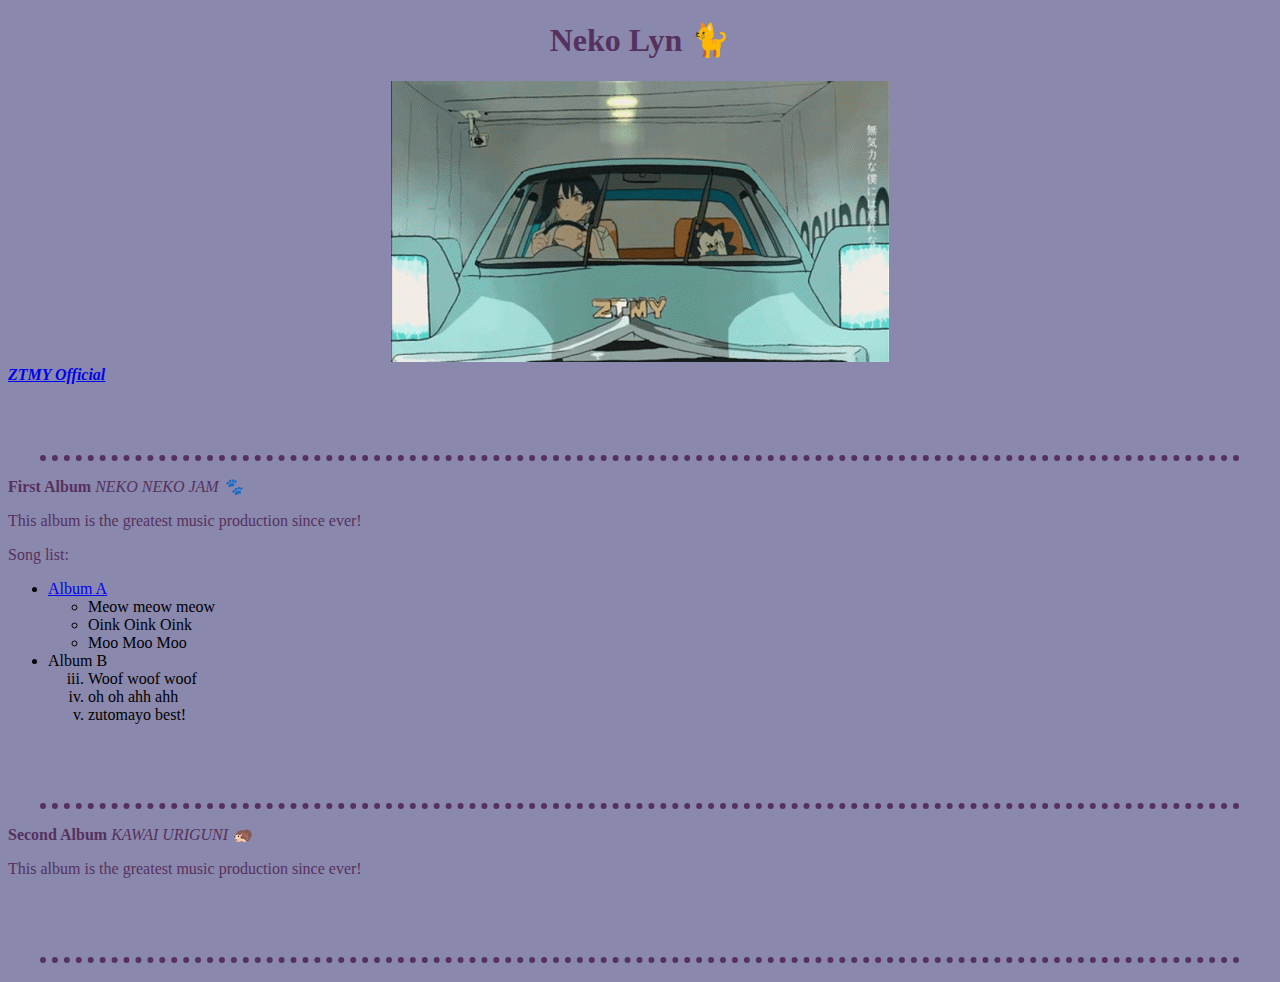
<file: index.html>
<!DOCTYPE html>
<html lang="en">
  <head>
    <meta charset="UTF-8" />
    <meta http-equiv="X-UA-Compatible" content="IE=edge" />
    <meta name="viewport" content="width=device-width, initial-scale=1.0" />
    <title>🐾 Neko Lyn 🐈</title>
    <link rel="stylesheet" href="./css/styles.css" />
  </head>
  <body>
    <center>
      <h1>Neko Lyn 🐈</h1>
    </center>
    <center><img src="image/zutomayo.gif" alt="xx" /></center>
    <em
      ><strong><a href="https://zutomayo.net/"> ZTMY Official</a></strong></em
    >

    <hr />
    <p><strong>First Album</strong> <em> NEKO NEKO JAM 🐾 </em></p>
    <p>This album is the greatest music production since ever!</p>
    <p>Song list:</p>
    <ul>
      <li>
        <a href="albumA.html">Album A</a>
        <ul>
          <li>Meow meow meow</li>
          <li>Oink Oink Oink</li>
          <li>Moo Moo Moo</li>
        </ul>
      </li>
      <li>
        Album B
        <ol type="i" start="3">
          <li>Woof woof woof</li>
          <li>oh oh ahh ahh</li>
          <li>zutomayo best!</li>
        </ol>
      </li>
    </ul>

    <hr />
    <p><strong>Second Album</strong> <em>KAWAI URIGUNI 🦔</em></p>
    <p>This album is the greatest music production since ever!</p>

    <hr />
    <h3></h3>
  </body>
</html>
</file>
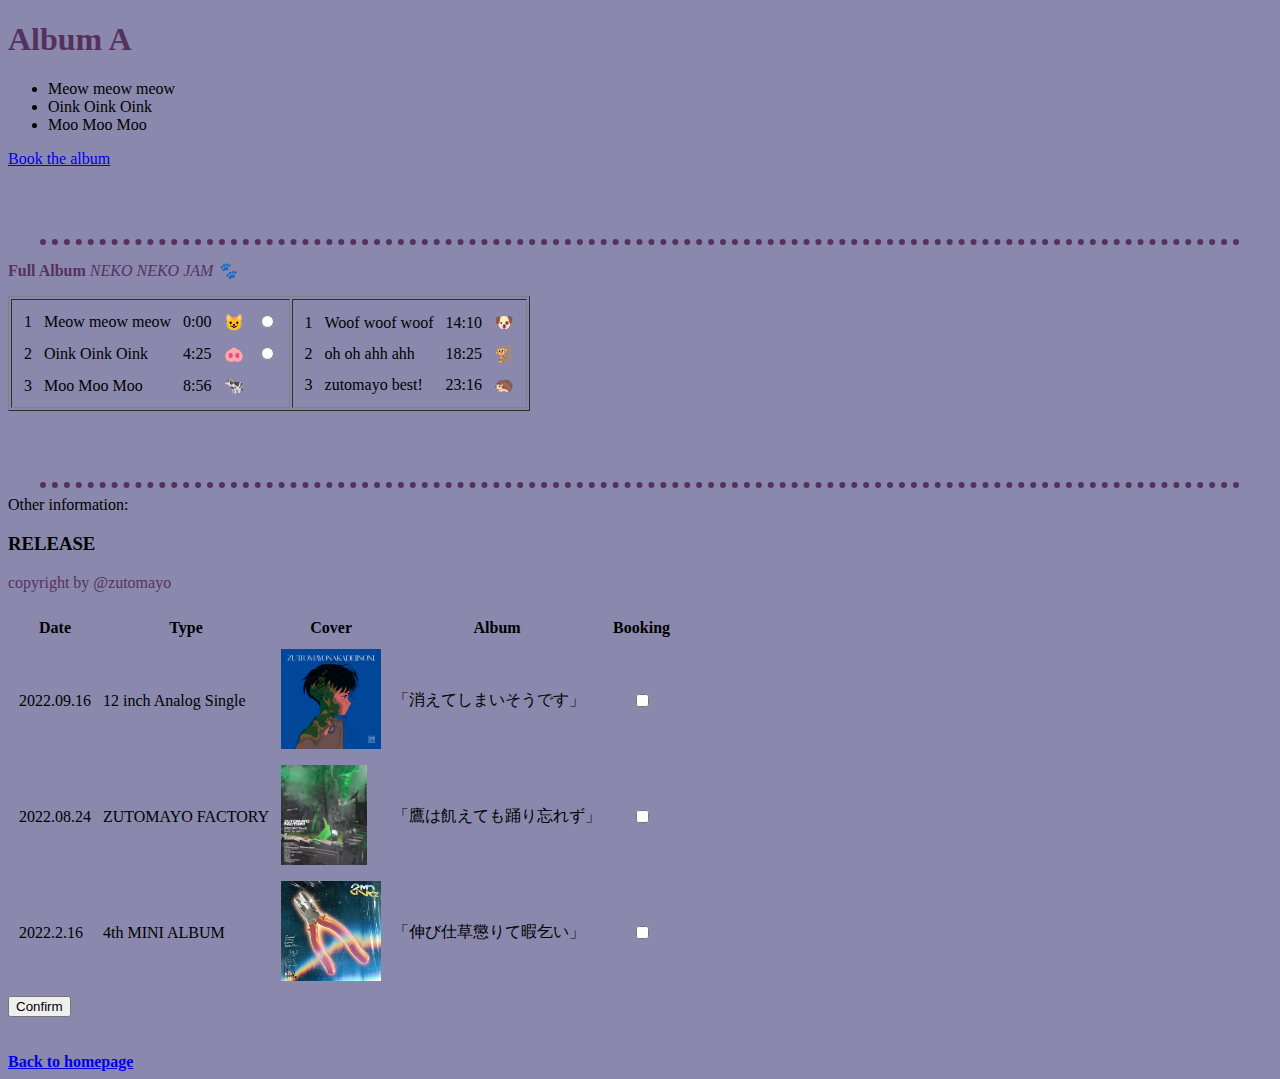
<file: album A.html>
<!DOCTYPE html>
<html lang="en">
<head>
    <meta charset="UTF-8">
    <meta http-equiv="X-UA-Compatible" content="IE=edge">
    <meta name="viewport" content="width=
    , initial-scale=1.0">
    <title>Album A</title>
    <link rel="stylesheet" href="./css/styles.css" />
</head>
<body>
    <article>
        <h1> Album A </h1>
              <ul>
        <li>Meow meow meow</li>
        <li>Oink Oink Oink</li>
        <li>Moo Moo Moo </li>
      </ul> 
      <a href="booking.html"> Book the album</a> 
    </article>

    <hr>
    <p><strong>Full Album</strong> <em> NEKO NEKO JAM 🐾 </em></p>
    <table border="1">
        
           
        <tr>
            <td>
               <table cellspacing="10">
                 <tr>
                  <td>1</td>
                  <td>Meow meow meow</td>
                  <td>0:00</td>
                  <td>😺</td>
                  <td><input type="radio" name="song_name" value="meow meow meow"></td>
                 </tr>
                 <tr>
                  <td>2</td>
                  <td>Oink Oink Oink</td>
                  <td>4:25</td>
                  <td>🐽</td>
                  <td><input type="radio" name="song_name" value="Oink Oink Oink"></td>
                 </tr>
                 <tr>
                  <td>3</td>
                  <td>Moo Moo Moo</td>
                  <td>8:56</td>
                  <td>🐄</td>  
                 </tr>
               </table> 
            </td>
          
            <td>
               <table cellspacing="10">
                 <tr>
                  <td>1</td>
                  <td>Woof woof woof</td>
                  <td>14:10</td>
                  <td>🐶</td>
                 </tr>
                 <tr>
                  <td>2</td>
                  <td>oh oh ahh ahh</td>
                  <td>18:25</td>
                  <td>🐒</td>
                 </tr>
                 <tr>
                  <td>3</td>
                  <td>zutomayo best!</td>
                  <td>23:16</td>
                  <td>🦔</td>  
               </table> 


            </td>
         
         
        </tr>

    </table>


    <hr>
    Other information:
    <h3>RELEASE</h3>
    <form action="/abc" method="post"></form>
    <table border="0" cellspacing="10">
        <thead>
            <tr>
              <th>Date</th>  
              <th>Type</th>  
              <th>Cover</th>  
              <th>Album</th>  
              <th>Booking</th>
            </tr>
        </thead>
        <tbody>
          <tr>
            <td>2022.09.16</td>
            <td>12 inch Analog Single</td>
            <td>
                <img 
                src="image/11.jpg" 
                alt="11"
                height="100">    
            </td>
            <td>「消えてしまいそうです」</td>
            <td><center><input type="checkbox" name="album_name" value="「消えてしまいそうです」"></td></center>
          </tr>

          <tr>
            <td>2022.08.24</td>
            <td>ZUTOMAYO FACTORY</td>
            <td>
             <img 
                src="image/12.jpg" 
                alt="12"
                height="100">    
            </td>
            <td>「鷹は飢えても踊り忘れず」</td>  
            <td><center><input type="checkbox" name="album_name" value="「鷹は飢えても踊り忘れず」"></td></center>

            <tr>
                <td>2022.2.16</td>
                <td>4th MINI ALBUM</td>
                <td>
                 <img 
                    src="image/13.jpg" 
                    alt="13"
                    height="100">    
                </td>
                <td>「伸び仕草懲りて暇乞い」</td>  
                <td><center><input type="checkbox" name="album_name" value="「伸び仕草懲りて暇乞い」"></td></center>
    
        </tbody>
        <tfoot>
            <p>copyright by @zutomayo</p>
        </tfoot>

    </table>
    <a href="booking.html"><input type="button" name="" id="" value="Confirm"></a>
    </form>

    <br>
    <br>
    <br>
    <strong><a href="index.html">Back to homepage</a> </strong>
</body>
</html>
</file>
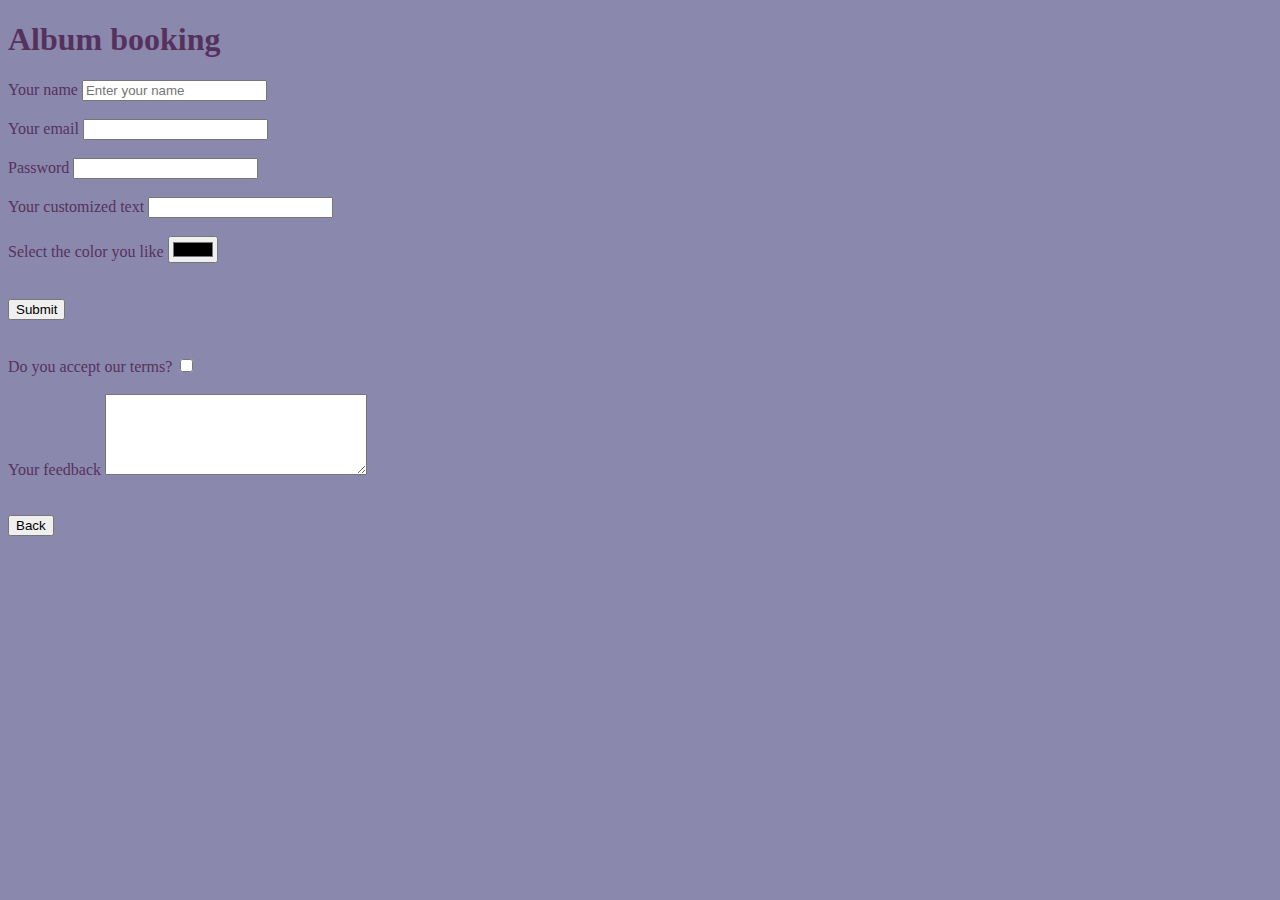
<file: booking.html>
<!DOCTYPE html>
<html lang="en">
  <head>
    <meta charset="UTF-8" />
    <meta http-equiv="X-UA-Compatible" content="IE=edge" />
    <meta name="viewport" content="width=device-width, initial-scale=1.0" />
    <title>Booking</title>
    <link rel="stylesheet" href="./css/styles.css" />
  </head>
  <body>
    <h1>Album booking</h1>
    <form
      action="mailto:lllynne915@gmail.com"
      method="get"
      enctype="text/plain"
    >
      <label for="name">Your name</label>
      <input
        type="text"
        name="name"
        placeholder="Enter your name"
      /><br /><br />
      <label for="email">Your email</label>
      <input type="email" name="email" /><br /><br />
      <label for="password">Password</label>
      <input type="password" name="password" /><br /><br />

      <label for="custom">Your customized text</label>
      <input type="text" name="customize text" /><br /><br />

      <label for="color">Select the color you like</label>
      <input type="color" name="color" /><br /><br /><br />
      <input type="submit" /><br /><br /><br />
      <label for="term">Do you accept our terms?</label>
      <input type="checkbox" name="tick" /><br /><br />
      <label for="feedback">Your feedback</label>
      <textarea name="name" id="" cols="30" rows="5"></textarea>
    </form>
    <br />
    <br />
    <a href="albumA.html"><input type="button" value="Back" /></a>
  </body>
</html>
</file>
<file: css/styles.css>
body {
        background-color: #8b88ad;
      }
hr {
        border-style: none none dotted none;
        height: 0px;
        width: 95%;
        border-color: rgb(85, 50, 94);
        border-width: 6px;
        padding-bottom: 5%;
      }
h1 {
    color:rgb(85, 50, 94) ;
}
h2{
    color: rgb(222, 185, 231);
}
p{
    color: rgb(85, 50, 94);
}
form{
    color: rgb(85, 50, 94);
}
</file>
